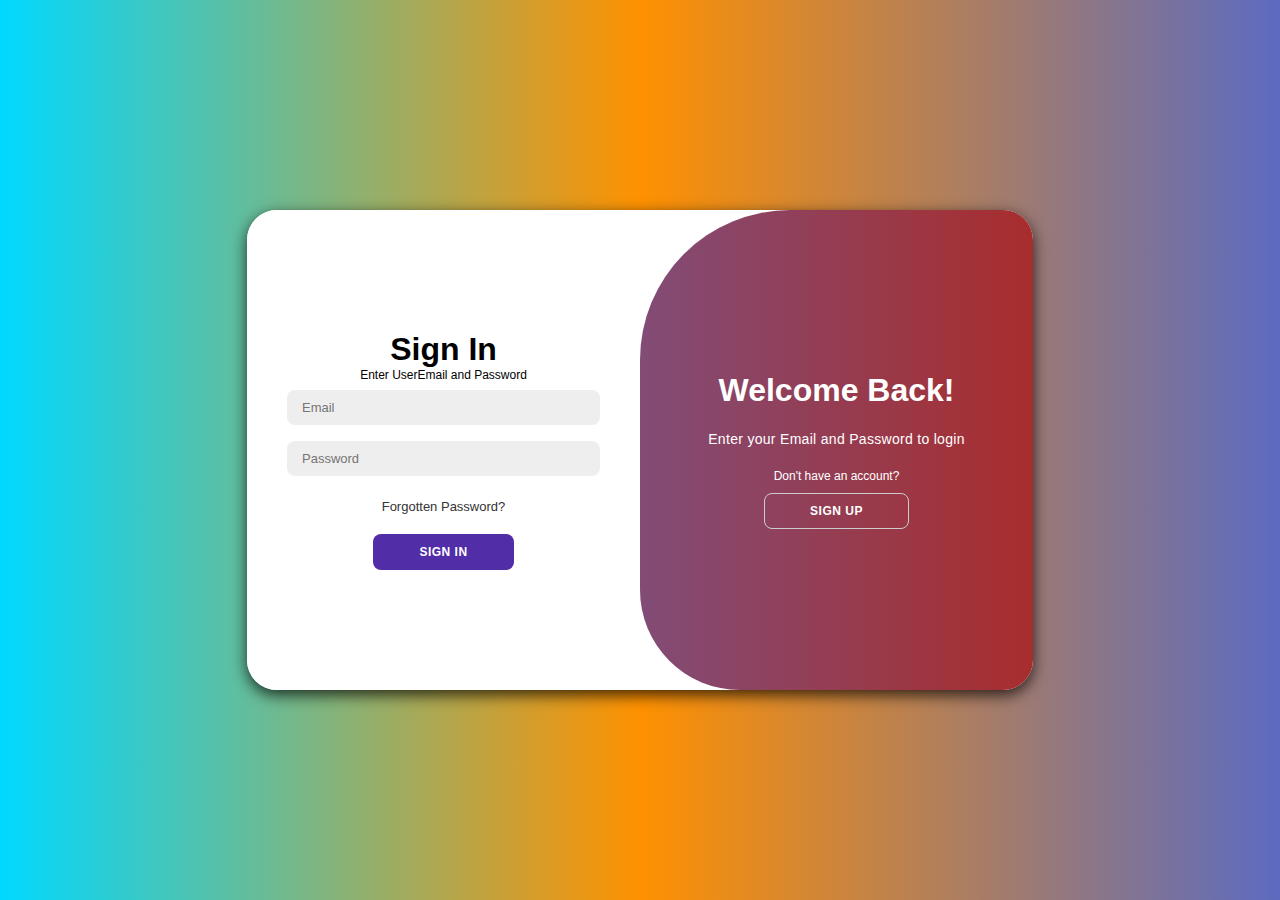
<file: index.html>
<!DOCTYPE html>
<html lang="en">

<head>
    <meta charset="UTF-8">
    <meta name="viewport" content="width=device-width, initial-scale=1.0">
    <link rel="stylesheet" href="https://cdnjs.cloudflare.com/ajax/libs/font-awesome/6.5.0/css/all.min.css">
    <link rel="stylesheet" href="login.css">
    <title>Login page by davistheweb</title>
</head>

<body>  
    <div class="container" id="container">
        <div class="form-container sign-up">
            <form>
                <h1>Create Account</h1>
                <span>Enter credentials to register</span>
                <input type="text" placeholder="Name">
                <input type="Email" placeholder="Email">
                <input type="password" placeholder="Password">
                <button>Sign Up</button>
               <!--<fl-hr _ngcontent-webapp-c110="" label="or" _nghost-webapp-c108="" data-color="light" data-margin-bottom="mid" class="ng-star-inserted"><fl-text _ngcontent-webapp-c108="" class="HrText ng-star-inserted" _nghost-webapp-c39="" data-color="dark" data-type="paragraph" data-read-more="none"><div _ngcontent-webapp-c39="" role="paragraph" class="NativeElement ng-star-inserted" data-text-transform="uppercase" data-color="dark" data-size="xxsmall" data-weight="bold" data-style="normal" data-line-break="false"> or <!----</div><!----><!----><!----><!----><!----><!----><!--</fl-text><!----><!--</fl-hr>-->
                <h1>Or SignUp with:</h1>
                <div class="social-icons">
                    <a href="#" class="icon">
                        <i class="fa-brands fa-google-plus-g"></i>
                    </a>
                    <a href="#" class="icon">
                        <i class="fa-brands fa-facebook"></i>
                    </a>
                    <a href="#" class="icon">
                        <i class="fa-brands fa-github"></i>
                    </a>
                    <a href="#" class="icon">
                        <i class="fa-brands fa-linkedin-in"></i>
                    </a>
                </div>
            </form>
        </div>
        <div class="form-container sign-in">
            <form action="#">
                <h1>Sign In</h1>
                <span>Enter UserEmail and Password</span>
                <input type="email" placeholder="Email">
                <input type="password" placeholder="Password">
                <a href="#">Forgotten Password?</a>
                <button>Sign in</button>
                
            </form>
        </div>
        <div class="toggle-container">
            <div class="toggle">
                <div class="toggle-panel toggle-left">
                    <h1>Hello, @User.</h1>
                    <p>Enter your details to use site features</p>
                    <span>Already have an account?</span>
                    <button class="hidden" id="login">Sign In</button>
                </div>
                <div class="toggle-panel toggle-right">
                    <h1>Welcome Back!</h1>
                    <p>Enter your Email and Password to login</p>
                    <span>Don't have an account?</span>
                    <button class="hidden" id="register">Sign Up</button>
                </div>
            </div>
        </div>
    </div>

    <script src="login.js"></script>
</body>

</html>
</file>
<file: login.css>
@import url('https://fonts.googleapis.com/css2?family=Hedvig+Letters+Serif:opsz@12..24&family=Roboto:wght@100&display=swap');



*{
    margin: 0;
    padding: 0;
    box-sizing: border-box;
    font-family: 'Segoe UI', Tahoma, Geneva, Verdana, sans-serif, serif;
}
body{
    
    background: linear-gradient(to right, #00d9ff, #ff9100,  #5c6bc0);
    display: flex;
    align-items: center;
    justify-content: center;
    flex-direction: column;
    height: 100vh;
}

.container{
    background-color: #fff;
    border-radius: 30px;
    box-shadow: 0 5px 15px rgba(0, 0, 0, 0.75);
    position: relative;
    overflow: hidden;
    width: 786px;
    max-width: 100%;
    min-height: 480px;
}

.container p{
    font-size: 14px;
    line-height: 20px;
    letter-spacing: 0.3px;
    margin: 20px 0;
}

.container span{
    font-size: 12px;
}
.container a{
    color: #333;
    font-size: 13px;
    text-decoration: none;
    margin: 15px 0 10px;
}
.container button{
    background-color: #512da8;
    color: #fff;
    font-size: 12px;
    padding: 10px 45px;
    border: 1px solid transparent;
    border-radius: 8px;
    font-weight: 600;
    letter-spacing: 0.5px;
    text-transform: uppercase;
    margin-top: 10px;
    cursor: pointer;    
}
.container button.hidden{
    background-color: transparent;
    border-color:#ccc;
}
.container form{
    background-color: #fff;
    display: flex;
    align-items: center;
    justify-content: center;
    flex-direction: column;
    padding: 0 40px;
    height: 100%;
}

.container input{
    background-color: #eee;
    border: none;
    margin: 8px 0;
    padding: 10px 15px;
    font-size: 13px;
    border-radius: 8px;
    width: 100%;
    outline: none;
}

.form-container{
    position: absolute;
    top: 0;
    height: 100%;
    transition: all 0.6s ease-in-out;

}
.sign-in{
    left: 0;
    width: 50%;
    z-index: 2;
}

.container.active .sign-in{
    transform: translateX(100%);
}
.sign-up{
    left: 0;
    width: 50%;
    opacity: 0;
    z-index: 1;
}

.container.active .sign-up{
    transform: translateX(100%);
    opacity: 1;
    z-index: 5;
    animation: move 0.6s;
}
@keyframes move{
    0%, 49.99%{
        opacity: 0;
        z-index: 1;
    }
    50%, 100%{
        opacity: 1;
        z-index: 5; 
    }
}

.social-icons{
    margin: 20px 0;
}
.social-icons a{
    border: 1px solid #ccc;
    border-radius: 20%;
    display: inline-flex;
    justify-content: center;
    align-items: center;
    margin: 0 3px;
    width: 40px;
    height: 40px;
}

.toggle-container{
    position: absolute;
    top: 0;
    left: 50%;
    width: 50%;
    height: 100%;
    overflow: hidden;
    transition: all 0.6s ease-in-out;
    border-radius: 150px 0 0 100px;
    z-index: 1000;
}
.container.active .toggle-container{
    transform: translateX(-100%);
    border-radius: 0 150px 100px 0;
}
.toggle{
    background-color: #a82d2d;
    height: 100%;
    background: linear-gradient(to right, #5c6bc0, #a82d2d);
    color:#fff;
    position: relative;
    left: -100%;
    height: 100%;
    width: 200%;
    transform: translateX(0);
    transition: all 0.6s ease-in-out;
}
.container.active .toggle{
    transform: translateX(50%);
}

.toggle-panel{
    position: absolute;
    width: 50%;
    height: 100%;
    display: flex;
    align-items: center;
    justify-content: center;
    flex-direction: column;
    padding: 0 30px;
    text-align: center;
    top: 0;
    transform:translateX(0);
    transition: all 0.6s ease-in-out;
}

.toggle-left{
    transform: translateX(-200%);

}
.container.active .toggle-left{
    transform: translateX(0);
}
.toggle-right{
    right: 0;
    transform: translateX(0);
}
.container.active .toggle-right{
    transform: translateX(200%);
}


@media only screen and (max-width: 768px) {

   *{ box-sizing: border-box;
    margin: 0;
    padding: 0;

}


    .container {
      width: 100%;
      border-radius: 0;
    }
  
    .toggle-container {
      border-radius: 0;
    }
  
    .toggle {
      transition: all 0.6s ease-in-out;
    }
  
    .container.hey .toggle {
      transform: translateX(0);
    }
  
    .container.hey .toggle-container {
      transform: translateX(0);
      border-radius: 0;
    }
  
    .container.hey .toggle-right {
      transform: translateX(100%);
    }
  
    .container.hey .toggle-left {
      transform: translateX(-100%);
    }
  
  
    .container form {
      padding: 0 20px; 
    }
  
    .container input,
    .container button {
      width: calc(100% - 20px); 
    }
  
    
  }


@media (max-width:530px) {
     body{
        background: red;


    } 
  }
</file>
